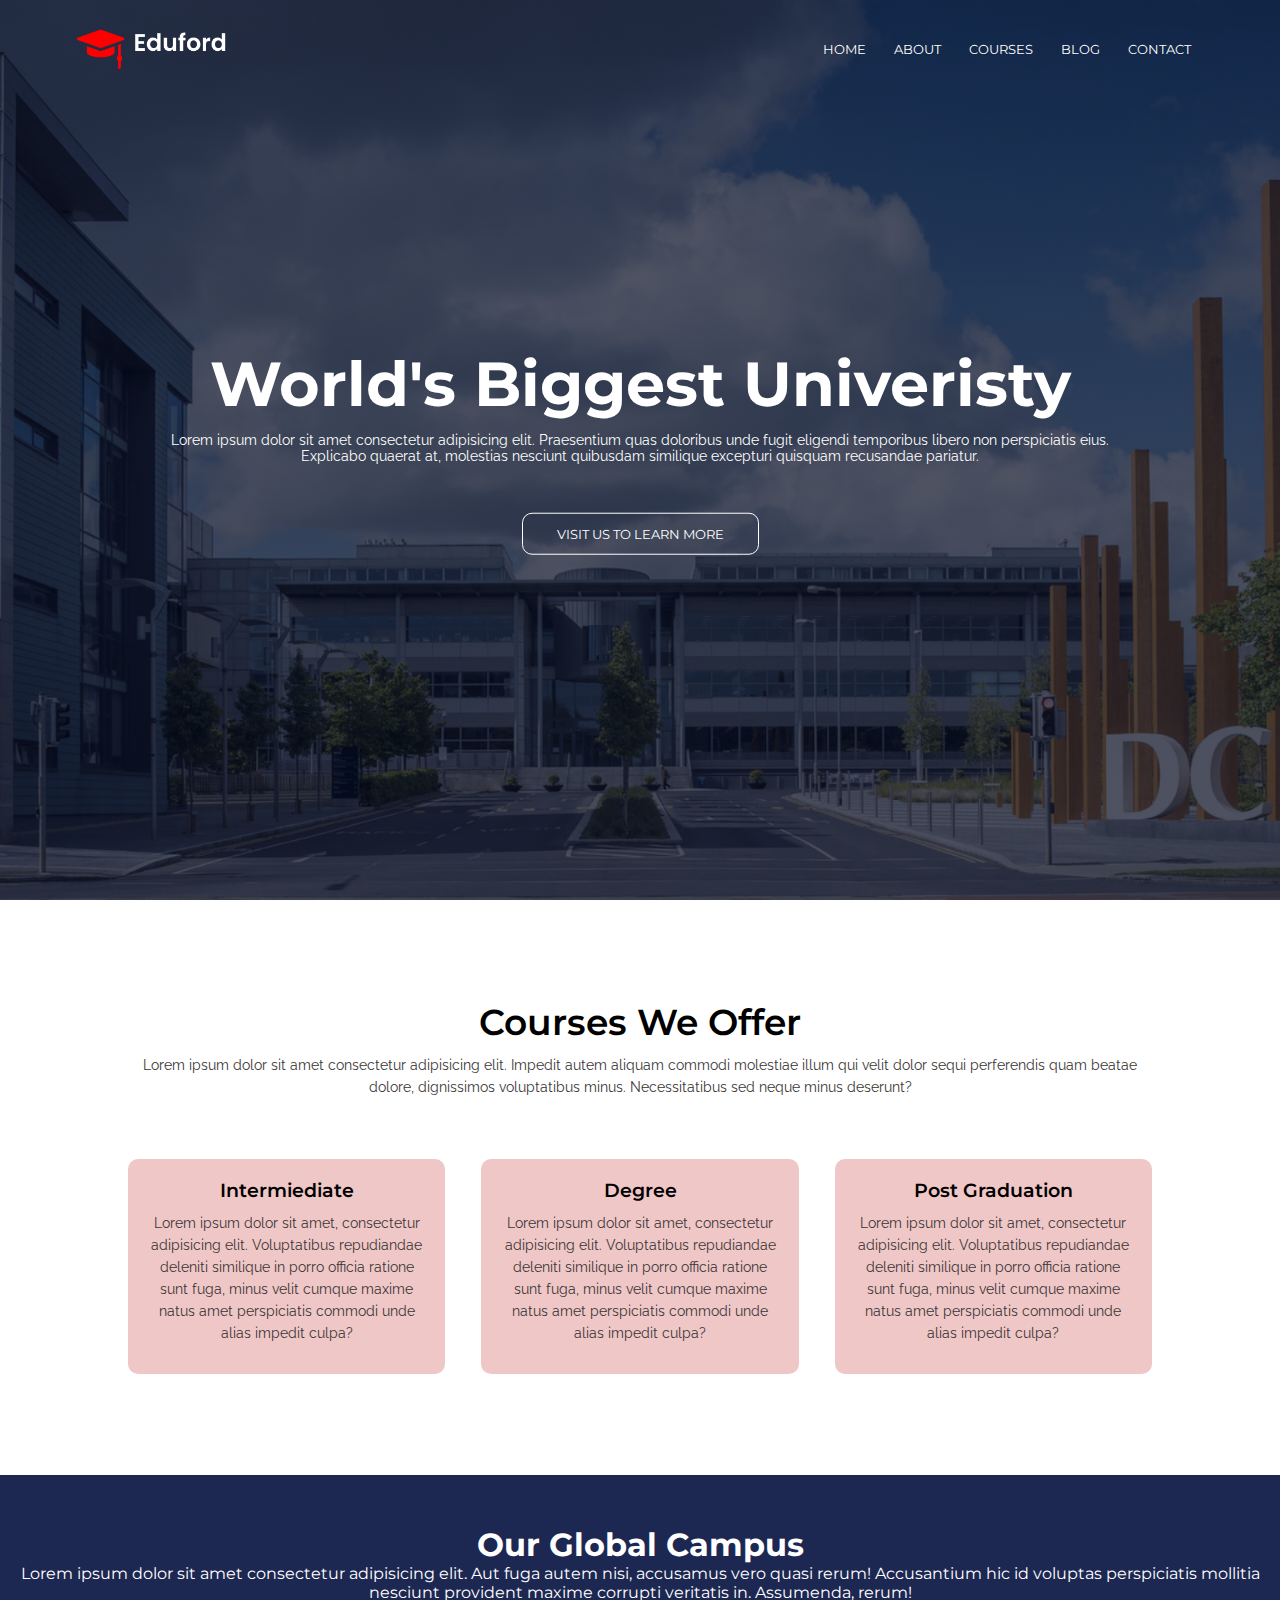
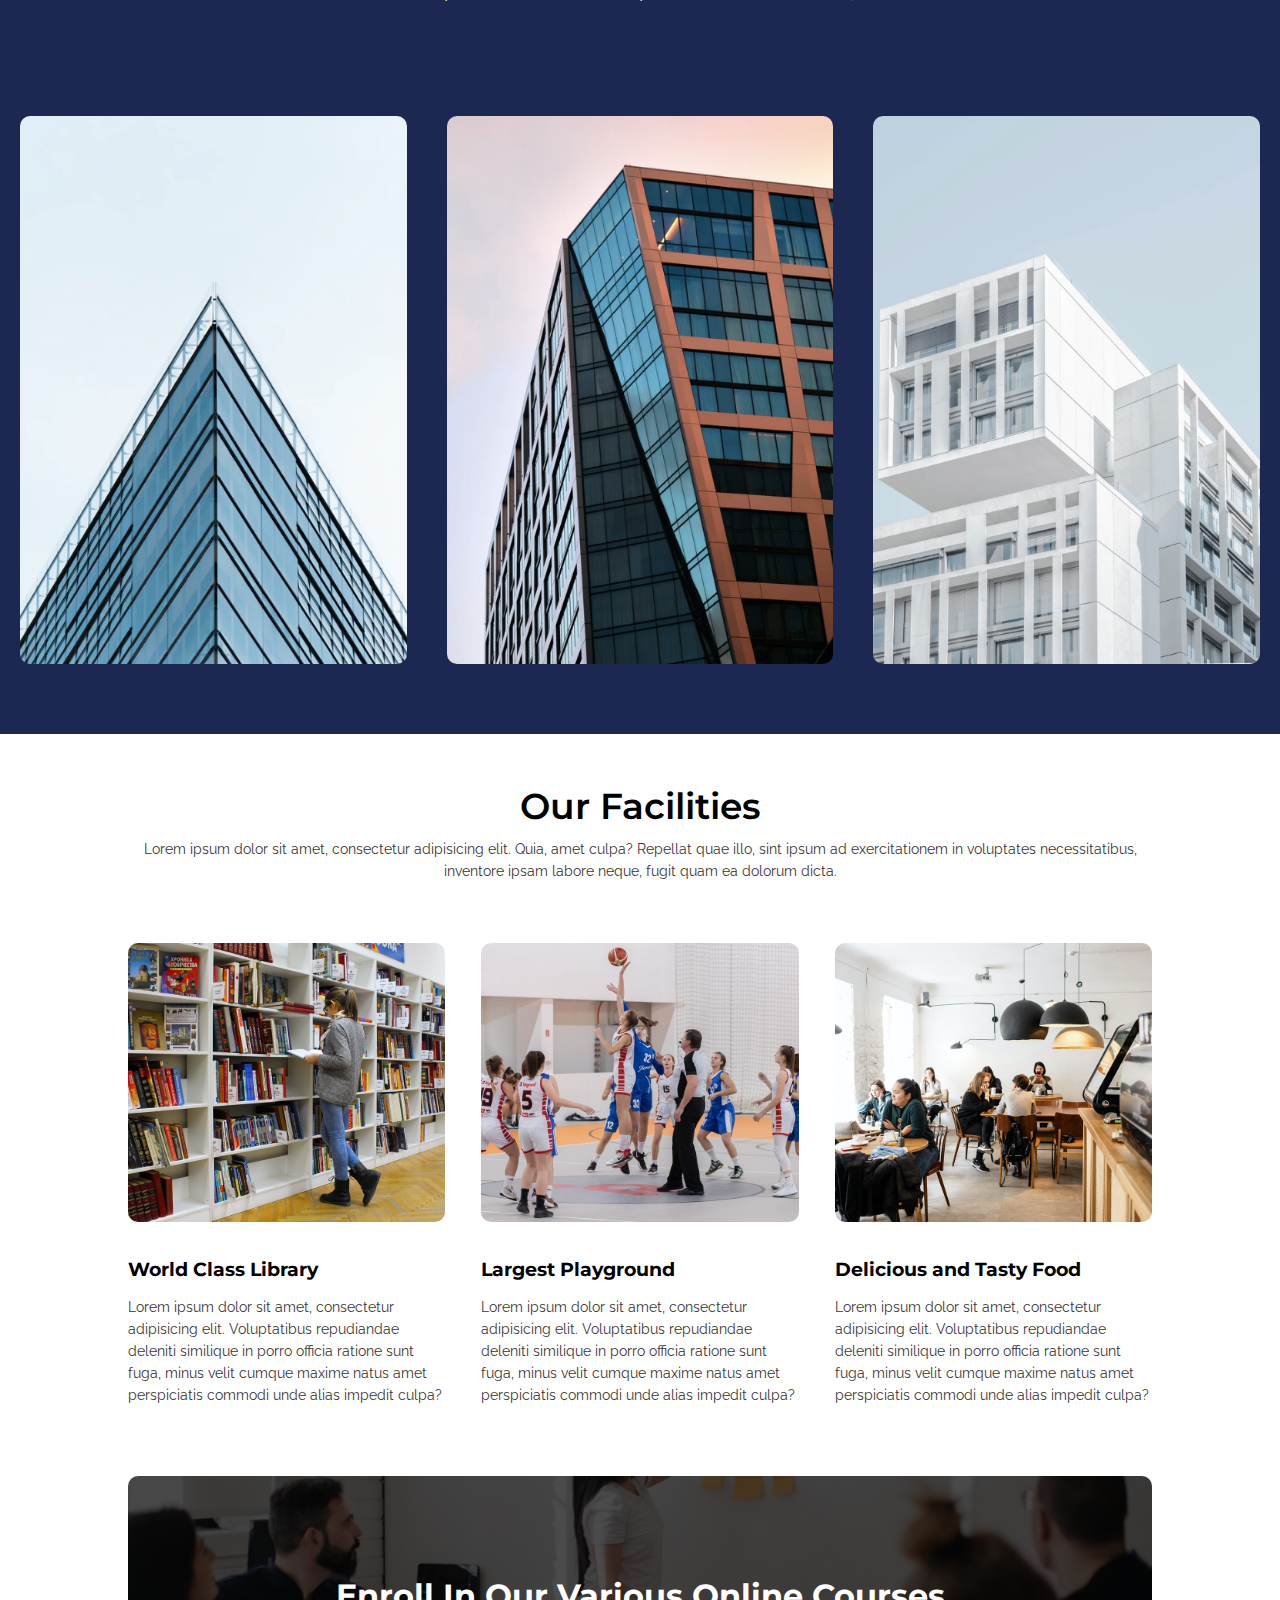
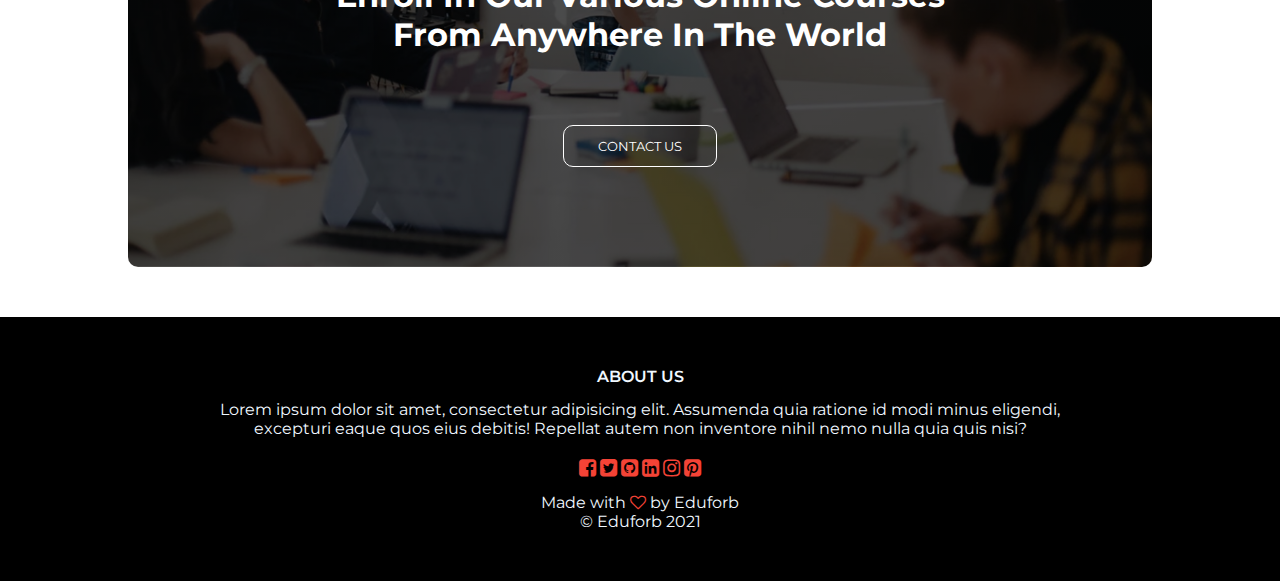
<file: index.html>
<!DOCTYPE html>
<html lang="en">

<head>
    <meta charset="UTF-8" />
    <meta http-equiv="X-UA-Compatible" content="IE=edge" />
    <meta name="viewport" content="width=device-width, initial-scale=1.0" />
    <link rel="stylesheet" href="styles.css" />
    <link rel="icon" href="images/icon.png" type="image/png" />
    <link rel="stylesheet" href="https://cdnjs.cloudflare.com/ajax/libs/font-awesome/4.7.0/css/font-awesome.min.css" integrity="sha256-eZrrJcwDc/3uDhsdt61sL2oOBY362qM3lon1gyExkL0=" crossorigin="anonymous" />

    <title>Eduforb | Online University Courses</title>
</head>

<body>
    <section class="header">
        <nav>
            <a href="index.html"><img src="images/logo.png" alt="logo" /></a>
            <div class="nav-links" id="nav-links">
                <i class="fa fa-times-circle" onclick="hideMenu()"></i>

                <ul>
                    <li><a href="index.html">HOME</a></li>
                    <li><a href="about.html">ABOUT</a></li>
                    <li><a href="courses.html">COURSES</a></li>
                    <li><a href="blog.html">BLOG</a></li>
                    <li><a href="contact.html">CONTACT</a></li>
                </ul>
            </div>
            <i class="fa fa-bars" onclick="showMenu()"></i>
        </nav>

        <div class="text-box">
            <h1>World's Biggest Univeristy</h1>
            <p>
                Lorem ipsum dolor sit amet consectetur adipisicing elit. Praesentium
                quas doloribus unde fugit eligendi temporibus libero non perspiciatis
                eius. <br />
                Explicabo quaerat at, molestias nesciunt quibusdam similique excepturi
                quisquam recusandae pariatur.
            </p>
            <input type="button" class="hero-btn" onclick="location.href='courses.html';" value="VISIT US TO LEARN MORE" />
        </div>
    </section>

    <!--COURSE-->
    <section class="course">
        <h1>Courses We Offer</h1>
        <p>
            Lorem ipsum dolor sit amet consectetur adipisicing elit. Impedit autem
            aliquam commodi molestiae illum qui velit dolor sequi perferendis quam
            beatae dolore, dignissimos voluptatibus minus. Necessitatibus sed neque
            minus deserunt?
        </p>
        <div class="row">
            <div class="course-col">
                <h3>Intermiediate</h3>
                <p>
                    Lorem ipsum dolor sit amet, consectetur adipisicing elit.
                    Voluptatibus repudiandae deleniti similique in porro officia ratione
                    sunt fuga, minus velit cumque maxime natus amet perspiciatis commodi
                    unde alias impedit culpa?
                </p>
            </div>

            <div class="course-col">
                <h3>Degree</h3>
                <p>
                    Lorem ipsum dolor sit amet, consectetur adipisicing elit.
                    Voluptatibus repudiandae deleniti similique in porro officia ratione
                    sunt fuga, minus velit cumque maxime natus amet perspiciatis commodi
                    unde alias impedit culpa?
                </p>
            </div>

            <div class="course-col">
                <h3>Post Graduation</h3>
                <p>
                    Lorem ipsum dolor sit amet, consectetur adipisicing elit.
                    Voluptatibus repudiandae deleniti similique in porro officia ratione
                    sunt fuga, minus velit cumque maxime natus amet perspiciatis commodi
                    unde alias impedit culpa?
                </p>
            </div>
        </div>
    </section>

    <!--CAMPUS-->

    <section class="campus">
        <div class="text">
            <h1>Our Global Campus</h1>
            <p>
                Lorem ipsum dolor sit amet consectetur adipisicing elit. Aut fuga
                autem nisi, accusamus vero quasi rerum! Accusantium hic id voluptas
                perspiciatis mollitia nesciunt provident maxime corrupti veritatis in.
                Assumenda, rerum!
            </p>
        </div>
        <div class="row">
            <div class="campus-col">
                <div class="layer">
                    <h3>LONDON</h3>
                </div>
                <img src="images/london.png" alt="london-campus" />
            </div>

            <div class="campus-col">
                <div class="layer">
                    <h3>NEW YORK</h3>
                </div>
                <img src="images/newyork.png" alt="london-campus" />
            </div>

            <div class="campus-col">
                <div class="layer">
                    <h3>WASHINGTON</h3>
                </div>
                <img src="images/washington.png" alt="london-campus" />
            </div>
        </div>
    </section>

    <!--FACILITIES-->
    <section class="facilities">
        <h1>Our Facilities</h1>
        <p>
            Lorem ipsum dolor sit amet, consectetur adipisicing elit. Quia, amet
            culpa? Repellat quae illo, sint ipsum ad exercitationem in voluptates
            necessitatibus, inventore ipsam labore neque, fugit quam ea dolorum
            dicta.
        </p>

        <div class="row">
            <div class="facilities-col">
                <img src="images/library.png" alt="lib">
                <h3>World Class Library</h3>
                <p>
                    Lorem ipsum dolor sit amet, consectetur adipisicing elit.
                    Voluptatibus repudiandae deleniti similique in porro officia ratione
                    sunt fuga, minus velit cumque maxime natus amet perspiciatis commodi
                    unde alias impedit culpa?
                </p>
            </div>

            <div class="facilities-col">
                <img src="images/basketball.png" alt="basketball">
                <h3>Largest Playground</h3>
                <p>
                    Lorem ipsum dolor sit amet, consectetur adipisicing elit.
                    Voluptatibus repudiandae deleniti similique in porro officia ratione
                    sunt fuga, minus velit cumque maxime natus amet perspiciatis commodi
                    unde alias impedit culpa?
                </p>
            </div>

            <div class="facilities-col">
                <img src="images/cafeteria.png" alt="cafe">
                <h3>Delicious and Tasty Food</h3>
                <p>
                    Lorem ipsum dolor sit amet, consectetur adipisicing elit.
                    Voluptatibus repudiandae deleniti similique in porro officia ratione
                    sunt fuga, minus velit cumque maxime natus amet perspiciatis commodi
                    unde alias impedit culpa?
                </p>
    </section>

    <!--CALL TO ACTION-->

    <section class="cta">
        <h1>Enroll In Our Various Online Courses <br> From Anywhere In The World</h1>
        <input type="button" class="hero-btn" onclick="location.href='index.html';" value="CONTACT US" />

    </section>


    <section class="footer">
        <h4>ABOUT US</h4>
        <p>Lorem ipsum dolor sit amet, consectetur adipisicing elit. Assumenda quia ratione id modi minus eligendi, <br> excepturi eaque quos eius debitis! Repellat autem non inventore nihil nemo nulla quia quis nisi?</p>
        <div class="icons">
            <i class="fa fa-facebook-square"></i>
            <i class="fa fa-twitter-square"></i>
            <i class="fa fa-github-square"></i>
            <i class="fa fa-linkedin-square"></i>
            <i class="fa fa-instagram"></i>
            <i class="fa fa-pinterest-square"></i>
        </div>

        <p> Made with <i class="fa fa-heart-o"></i> by Eduforb <br> &copy Eduforb 2021</p>




    </section>



    <script>
        //toggle hamburger in JS

        var navLinks = document.getElementById("nav-links")

        function hideMenu() {
            navLinks.style.right = "-200px"
        }

        function showMenu() {
            navLinks.style.right = "0px"
        }
    </script>
</body>

</html>
</file>
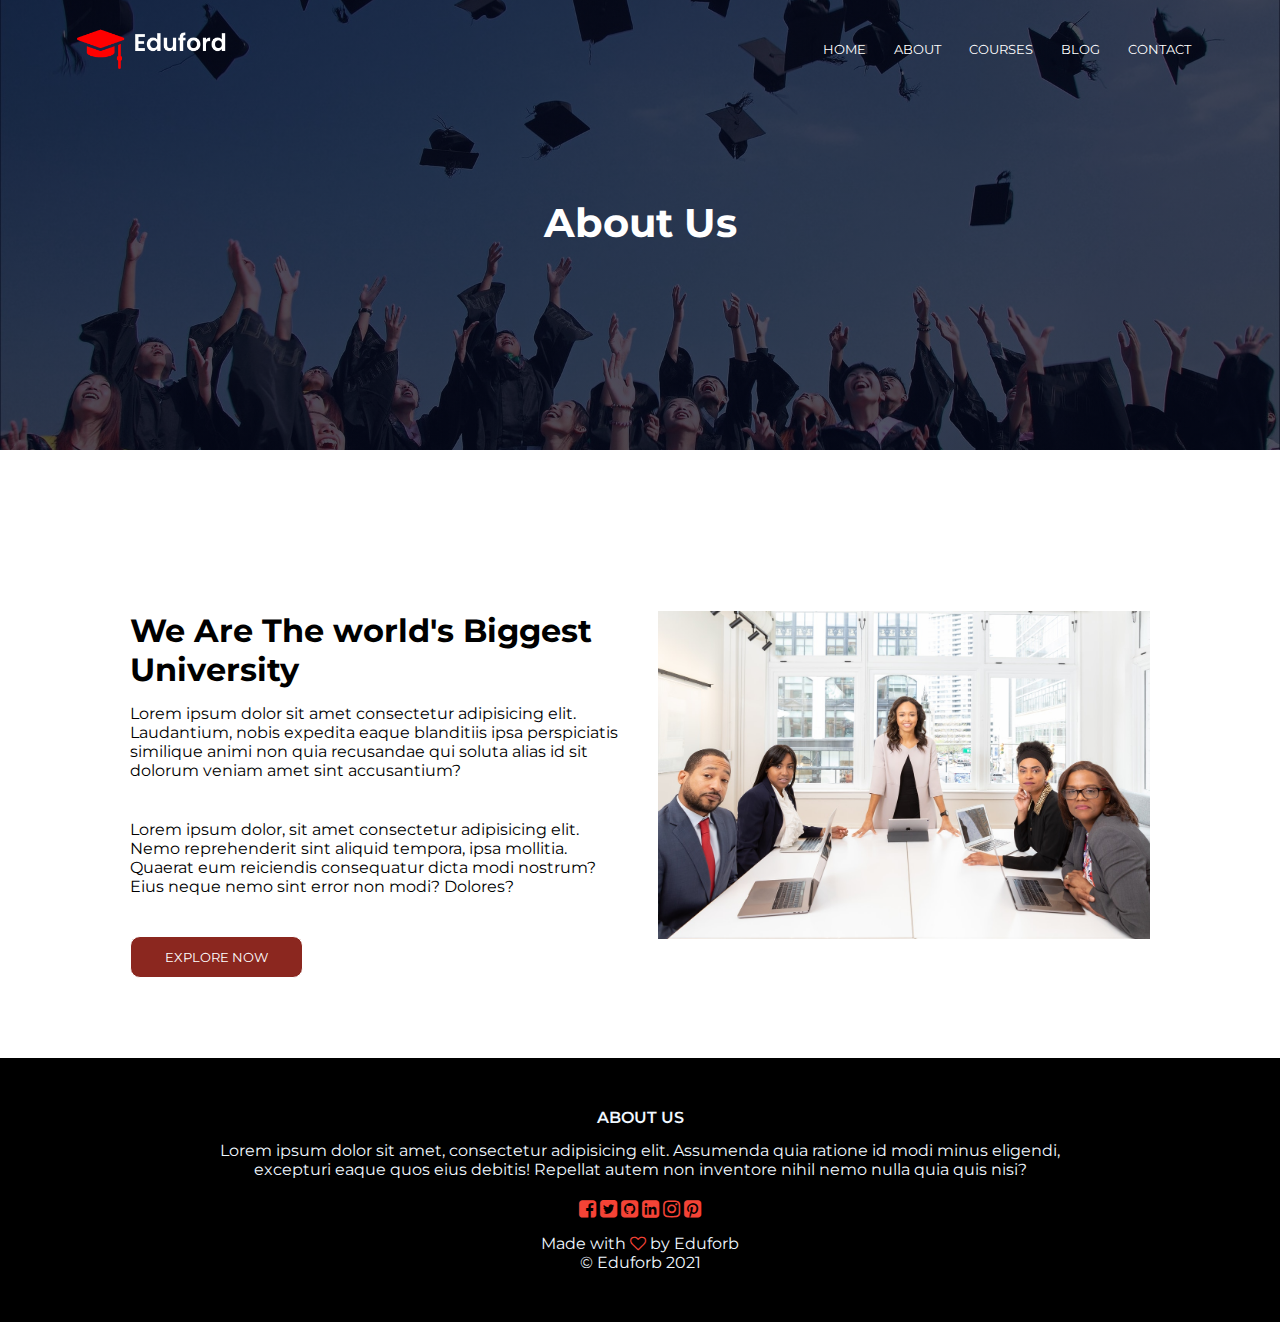
<file: about.html>
<!DOCTYPE html>
<html lang="en">

<head>
    <meta charset="UTF-8" />
    <meta http-equiv="X-UA-Compatible" content="IE=edge" />
    <meta name="viewport" content="width=device-width, initial-scale=1.0" />
    <link rel="stylesheet" href="styles.css" />
    <link rel="icon" href="images/icon.png" type="image/png" />
    <link rel="stylesheet" href="https://cdnjs.cloudflare.com/ajax/libs/font-awesome/4.7.0/css/font-awesome.min.css" integrity="sha256-eZrrJcwDc/3uDhsdt61sL2oOBY362qM3lon1gyExkL0=" crossorigin="anonymous" />

    <title>About | Eduforb</title>
</head>

<body>
    <section class="sub-header">
        <nav>
            <a href="index.html"><img src="images/logo.png" alt="logo" /></a>
            <div class="nav-links" id="nav-links">
                <i class="fa fa-times-circle" onclick="hideMenu()"></i>

                <ul>
                    <li><a href="index.html">HOME</a></li>
                    <li><a href="about.html">ABOUT</a></li>
                    <li><a href="courses.html">COURSES</a></li>
                    <li><a href="blog.html">BLOG</a></li>
                    <li><a href="contact.html">CONTACT</a></li>
                </ul>
            </div>
            <i class="fa fa-bars" onclick="showMenu()"></i>
        </nav>
        <h1>About Us</h1>

    </section>


    <section class="about-us">
        <div class="row">
            <div class="about-col">
                <h1>We Are The world's Biggest University</h1>
                <p>Lorem ipsum dolor sit amet consectetur adipisicing elit. Laudantium, nobis expedita eaque blanditiis ipsa perspiciatis similique animi non quia recusandae qui soluta alias id sit dolorum veniam amet sint accusantium?</p>
                <p>Lorem ipsum dolor, sit amet consectetur adipisicing elit. Nemo reprehenderit sint aliquid tempora, ipsa mollitia. Quaerat eum reiciendis consequatur dicta modi nostrum? Eius neque nemo sint error non modi? Dolores?</p>

                <input type="button" class="hero-btn-dark" onclick="location.href='index.html';" value="EXPLORE NOW" />


            </div>

            <div class="about-col">
                <img src="images/about.jpg" alt="about">

            </div>
        </div>
    </section>



    <section class="footer">
        <h4>ABOUT US</h4>
        <p>Lorem ipsum dolor sit amet, consectetur adipisicing elit. Assumenda quia ratione id modi minus eligendi, <br> excepturi eaque quos eius debitis! Repellat autem non inventore nihil nemo nulla quia quis nisi?</p>
        <div class="icons">
            <i class="fa fa-facebook-square"></i>
            <i class="fa fa-twitter-square"></i>
            <i class="fa fa-github-square"></i>
            <i class="fa fa-linkedin-square"></i>
            <i class="fa fa-instagram"></i>
            <i class="fa fa-pinterest-square"></i>
        </div>

        <p> Made with <i class="fa fa-heart-o"></i> by Eduforb <br> &copy Eduforb 2021</p>




    </section>



    <script>
        //toggle hamburger in JS

        var navLinks = document.getElementById("nav-links")

        function hideMenu() {
            navLinks.style.right = "-200px"
        }

        function showMenu() {
            navLinks.style.right = "0px"
        }
    </script>
</body>

</html>
</file>
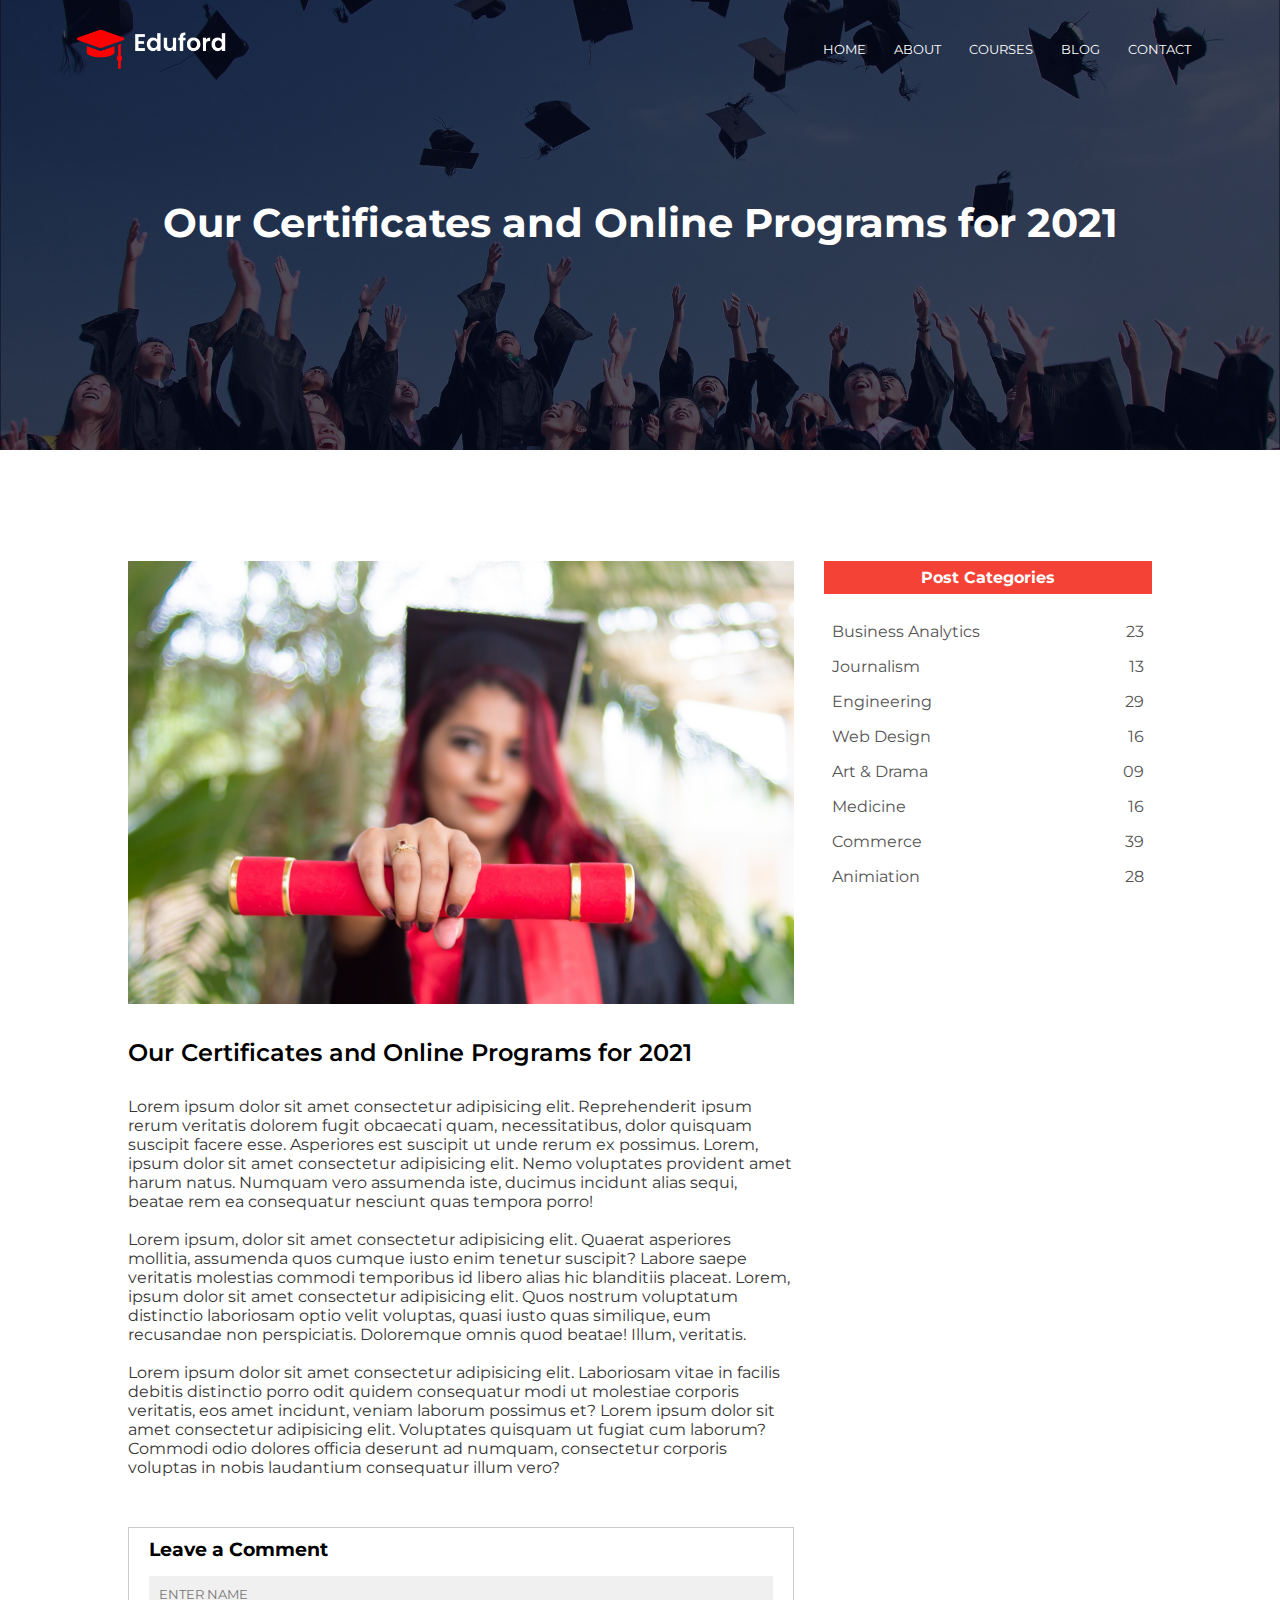
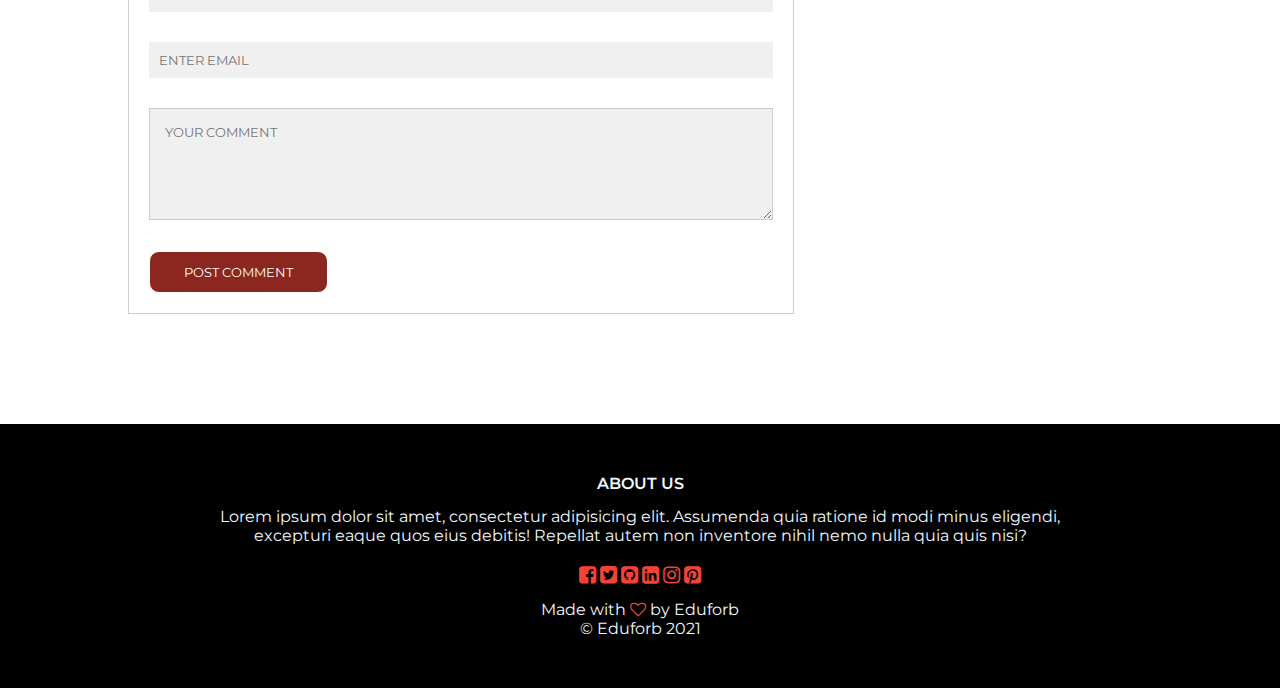
<file: blog.html>
<!DOCTYPE html>
<html lang="en">

<head>
    <meta charset="UTF-8" />
    <meta http-equiv="X-UA-Compatible" content="IE=edge" />
    <meta name="viewport" content="width=device-width, initial-scale=1.0" />
    <link rel="stylesheet" href="styles.css" />
    <link rel="icon" href="images/icon.png" type="image/png" />
    <link rel="stylesheet" href="https://cdnjs.cloudflare.com/ajax/libs/font-awesome/4.7.0/css/font-awesome.min.css" integrity="sha256-eZrrJcwDc/3uDhsdt61sL2oOBY362qM3lon1gyExkL0=" crossorigin="anonymous" />

    <title>Blog | Eduforb</title>
</head>

<body>
    <section class="sub-header">
        <nav>
            <a href="index.html"><img src="images/logo.png" alt="logo" /></a>
            <div class="nav-links" id="nav-links">
                <i class="fa fa-times-circle" onclick="hideMenu()"></i>

                <ul>
                    <li><a href="index.html">HOME</a></li>
                    <li><a href="about.html">ABOUT</a></li>
                    <li><a href="courses.html">COURSES</a></li>
                    <li><a href="blog.html">BLOG</a></li>
                    <li><a href="contact.html">CONTACT</a></li>
                </ul>
            </div>
            <i class="fa fa-bars" onclick="showMenu()"></i>
        </nav>
        <h1>Our Certificates and Online Programs for 2021</h1>

    </section>

    <!--BLOG PAGE CONTENT-->
    <section class="blog-content">
        <div class="row">
            <div class="blog-left">
                <img src="images/certificate.jpg" alt="certificate">
                <h2>Our Certificates and Online Programs for 2021</h2>
                <p>Lorem ipsum dolor sit amet consectetur adipisicing elit. Reprehenderit ipsum rerum veritatis dolorem fugit obcaecati quam, necessitatibus, dolor quisquam suscipit facere esse. Asperiores est suscipit ut unde rerum ex possimus. Lorem, ipsum dolor sit amet consectetur adipisicing elit. Nemo voluptates provident amet harum natus. Numquam vero assumenda iste, ducimus incidunt alias sequi, beatae rem ea consequatur nesciunt quas tempora porro!</p>
                <br>
                <p>Lorem ipsum, dolor sit amet consectetur adipisicing elit. Quaerat asperiores mollitia, assumenda quos cumque iusto enim tenetur suscipit? Labore saepe veritatis molestias commodi temporibus id libero alias hic blanditiis placeat. Lorem, ipsum dolor sit amet consectetur adipisicing elit. Quos nostrum voluptatum distinctio laboriosam optio velit voluptas, quasi iusto quas similique, eum recusandae non perspiciatis. Doloremque omnis quod beatae! Illum, veritatis.</p>
                <br>
                <p>Lorem ipsum dolor sit amet consectetur adipisicing elit. Laboriosam vitae in facilis debitis distinctio porro odit quidem consequatur modi ut molestiae corporis veritatis, eos amet incidunt, veniam laborum possimus et? Lorem ipsum dolor sit amet consectetur adipisicing elit. Voluptates quisquam ut fugiat cum laborum? Commodi odio dolores officia deserunt ad numquam, consectetur corporis voluptas in nobis laudantium consequatur illum vero?</p>

                <div class="comment-blog">
                    <h3>Leave a Comment</h3>
                    <form class="comment-form">
                        <input type="text" placeholder="ENTER NAME">
                        <input type="email" placeholder="ENTER EMAIL">
                        <textarea rows="5" placeholder="YOUR COMMENT"></textarea>
                        <button type="submit" class="hero-btn hero-btn-dark">POST COMMENT</button>
                    </form>
                </div>
            </div>


            <div class="blog-right">
                <h3>Post Categories</h3>
                <div class="cate">
                    <span>Business Analytics</span>
                    <span>23</span>
                </div>
                <div class="cate">
                    <span>Journalism</span>
                    <span>13</span>
                </div>
                <div class="cate">
                    <span>Engineering</span>
                    <span>29</span>
                </div>
                <div class="cate">
                    <span>Web Design</span>
                    <span>16</span>
                </div>
                <div class="cate">
                    <span>Art & Drama</span>
                    <span>09</span>
                </div>

                <div class="cate">
                    <span>Medicine</span>
                    <span>16</span>
                </div>
                <div class="cate">
                    <span>Commerce</span>
                    <span>39</span>
                </div>
                <div class="cate">
                    <span>Animiation</span>
                    <span>28</span>
                </div>


            </div>
        </div>
    </section>



    <section class="footer">
        <h4>ABOUT US</h4>
        <p>Lorem ipsum dolor sit amet, consectetur adipisicing elit. Assumenda quia ratione id modi minus eligendi, <br> excepturi eaque quos eius debitis! Repellat autem non inventore nihil nemo nulla quia quis nisi?</p>
        <div class="icons">
            <i class="fa fa-facebook-square"></i>
            <i class="fa fa-twitter-square"></i>
            <i class="fa fa-github-square"></i>
            <i class="fa fa-linkedin-square"></i>
            <i class="fa fa-instagram"></i>
            <i class="fa fa-pinterest-square"></i>
        </div>

        <p> Made with <i class="fa fa-heart-o"></i> by Eduforb <br> &copy Eduforb 2021</p>




    </section>



    <script>
        //toggle hamburger in JS

        var navLinks = document.getElementById("nav-links")

        function hideMenu() {
            navLinks.style.right = "-200px"
        }

        function showMenu() {
            navLinks.style.right = "0px"
        }
    </script>
</body>

</html>
</file>
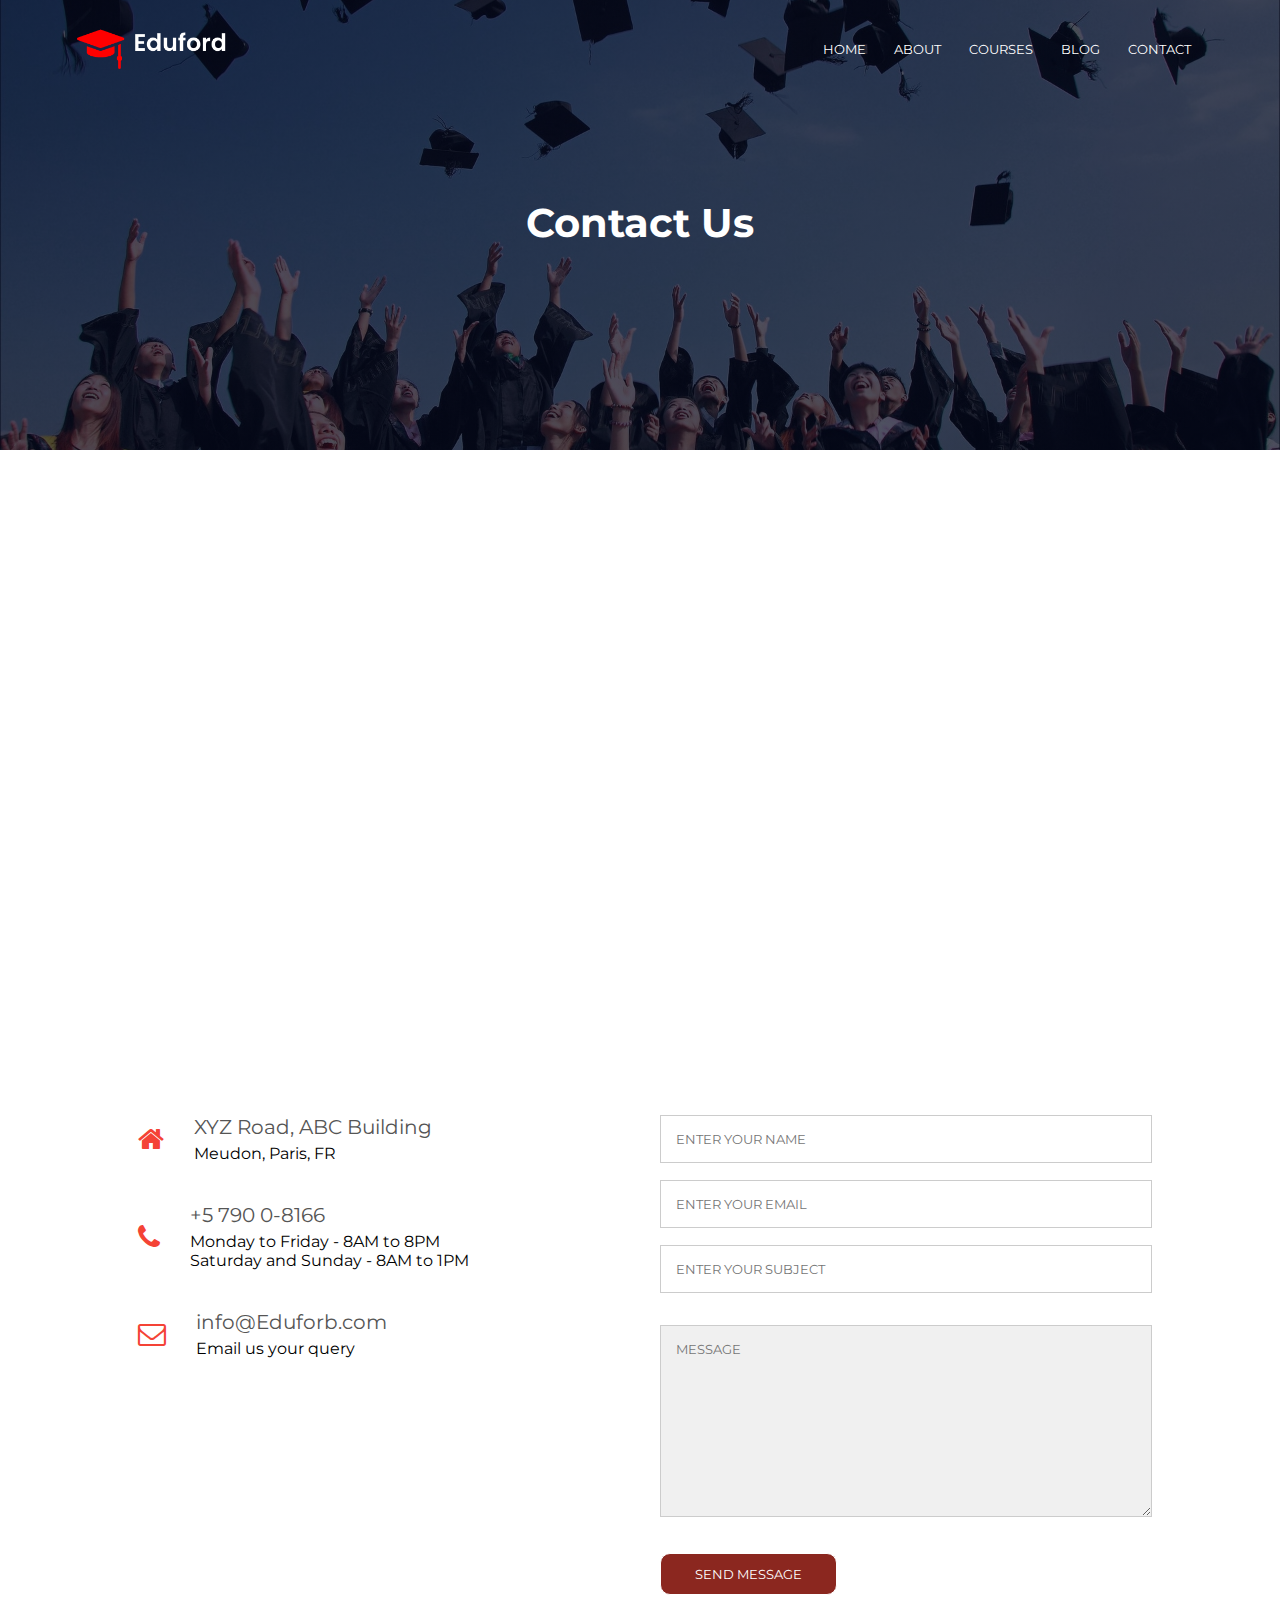
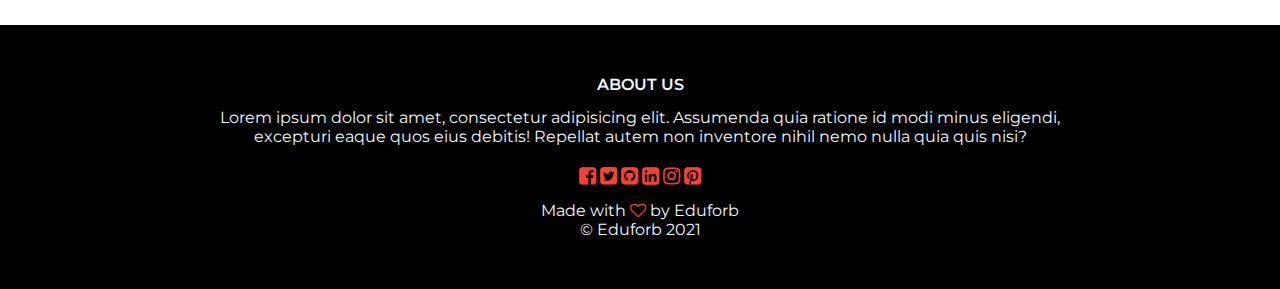
<file: contact.html>
<!DOCTYPE html>
<html lang="en">

<head>
    <meta charset="UTF-8" />
    <meta http-equiv="X-UA-Compatible" content="IE=edge" />
    <meta name="viewport" content="width=device-width, initial-scale=1.0" />
    <link rel="stylesheet" href="styles.css" />
    <link rel="icon" href="images/icon.png" type="image/png" />
    <link rel="stylesheet" href="https://cdnjs.cloudflare.com/ajax/libs/font-awesome/4.7.0/css/font-awesome.min.css" integrity="sha256-eZrrJcwDc/3uDhsdt61sL2oOBY362qM3lon1gyExkL0=" crossorigin="anonymous" />

    <title>Contact | Eduforb</title>
</head>

<body>
    <section class="sub-header">
        <nav>
            <a href="index.html"><img src="images/logo.png" alt="logo" /></a>
            <div class="nav-links" id="nav-links">
                <i class="fa fa-times-circle" onclick="hideMenu()"></i>

                <ul>
                    <li><a href="index.html">HOME</a></li>
                    <li><a href="about.html">ABOUT</a></li>
                    <li><a href="courses.html">COURSES</a></li>
                    <li><a href="blog.html">BLOG</a></li>
                    <li><a href="contact.html">CONTACT</a></li>
                </ul>
            </div>
            <i class="fa fa-bars" onclick="showMenu()"></i>
        </nav>
        <h1>Contact Us</h1>

    </section>

    <!--CONTACT US-->

    <section class="location">
        <iframe src="https://www.google.com/maps/embed?pb=!1m18!1m12!1m3!1d83998.94722624631!2d2.2770204614011353!3d48.85883773949875!2m3!1f0!2f0!3f0!3m2!1i1024!2i768!4f13.1!3m3!1m2!1s0x47e66e1f06e2b70f%3A0x40b82c3688c9460!2sParis%2C%20France!5e0!3m2!1sen!2sza!4v1626946183313!5m2!1sen!2sza" width="600" height="450" style="border:0;" allowfullscreen="" loading="lazy"></iframe>
    </section>


    <section class="contact-us">
        <div class="row">
            <div class="contact-col">
                <div>
                    <i class="fa fa-home"></i>
                    <span>
                        <h5>XYZ Road, ABC Building</h5>
                        <p>Meudon, Paris, FR</p>
                    </span>

                </div>
                <div>
                    <i class="fa fa-phone"></i>
                    <span>
                        <h5>+5 790 0-8166</h5>
                        <p>Monday to Friday - 8AM to 8PM</p>
                        <p>Saturday and Sunday - 8AM to 1PM </p>
                    </span>
                </div>

                <div>
                    <i class="fa fa-envelope-o"></i>

                    <span>
                        <h5>info@Eduforb.com</h5>
                        <p>Email us your query</p>
                    </span>
                </div>

            </div>

            <div class="contact-col">
                <form action="https://formspree.io/f/xzbyawvy" method="post">
                    <input name="name" type="text" placeholder="ENTER YOUR NAME" required>
                    <input name="email" type="email" placeholder="ENTER YOUR EMAIL" required>
                    <input name="subject" type="text" placeholder="ENTER YOUR SUBJECT" required>
                    <textarea name="message" rows="10" placeholder="MESSAGE" required></textarea>
                    <button type="submit" class="hero-btn hero-btn-dark">SEND MESSAGE</button>

                </form>

            </div>
        </div>

    </section>


    <section class="footer">
        <h4>ABOUT US</h4>
        <p>Lorem ipsum dolor sit amet, consectetur adipisicing elit. Assumenda quia ratione id modi minus eligendi, <br> excepturi eaque quos eius debitis! Repellat autem non inventore nihil nemo nulla quia quis nisi?</p>
        <div class="icons">
            <i class="fa fa-facebook-square"></i>
            <i class="fa fa-twitter-square"></i>
            <i class="fa fa-github-square"></i>
            <i class="fa fa-linkedin-square"></i>
            <i class="fa fa-instagram"></i>
            <i class="fa fa-pinterest-square"></i>
        </div>

        <p> Made with <i class="fa fa-heart-o"></i> by Eduforb <br> &copy Eduforb 2021</p>




    </section>



    <script>
        //toggle hamburger in JS

        var navLinks = document.getElementById("nav-links")

        function hideMenu() {
            navLinks.style.right = "-200px"
        }

        function showMenu() {
            navLinks.style.right = "0px"
        }
    </script>
</body>

</html>
</file>
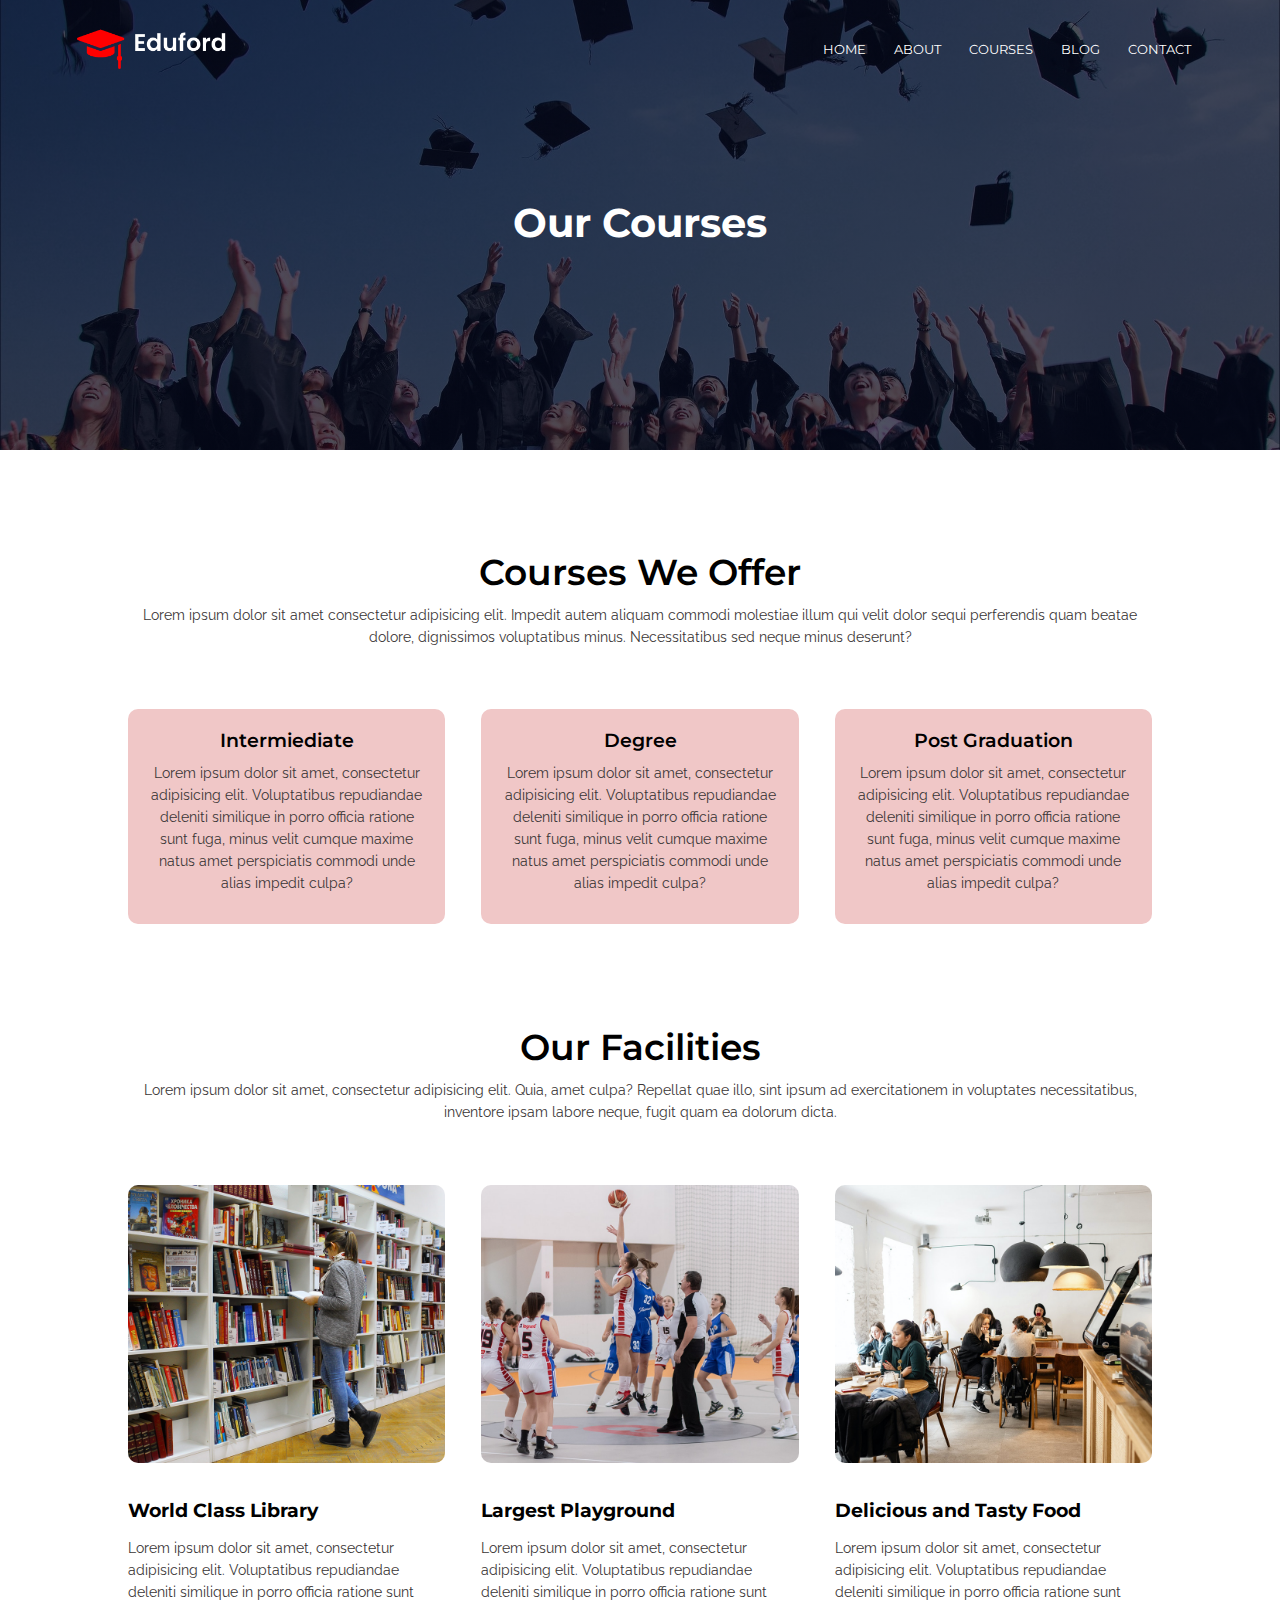
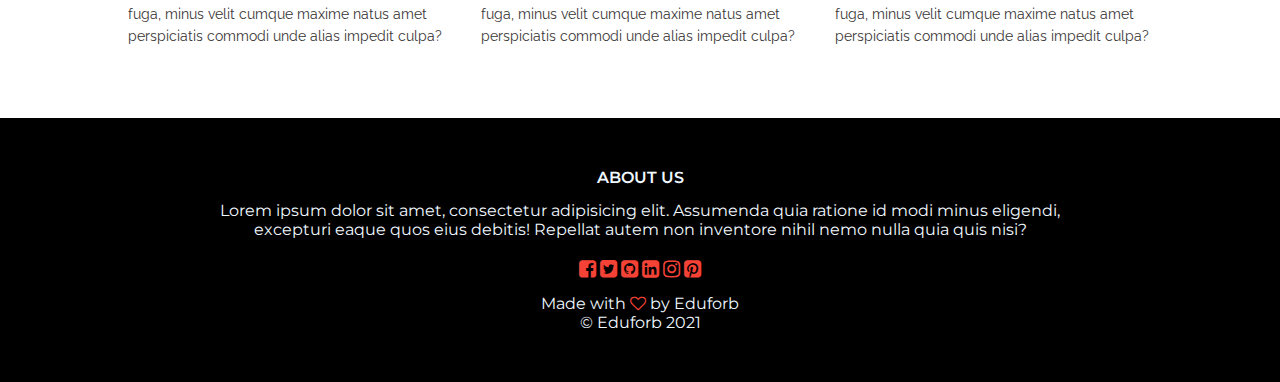
<file: courses.html>
<!DOCTYPE html>
<html lang="en">

<head>
    <meta charset="UTF-8" />
    <meta http-equiv="X-UA-Compatible" content="IE=edge" />
    <meta name="viewport" content="width=device-width, initial-scale=1.0" />
    <link rel="stylesheet" href="styles.css" />
    <link rel="icon" href="images/icon.png" type="image/png" />
    <link rel="stylesheet" href="https://cdnjs.cloudflare.com/ajax/libs/font-awesome/4.7.0/css/font-awesome.min.css" integrity="sha256-eZrrJcwDc/3uDhsdt61sL2oOBY362qM3lon1gyExkL0=" crossorigin="anonymous" />

    <title>Courses | Eduforb</title>
</head>

<body>
    <section class="sub-header">
        <nav>
            <a href="index.html"><img src="images/logo.png" alt="logo" /></a>
            <div class="nav-links" id="nav-links">
                <i class="fa fa-times-circle" onclick="hideMenu()"></i>

                <ul>
                    <li><a href="index.html">HOME</a></li>
                    <li><a href="about.html">ABOUT</a></li>
                    <li><a href="courses.html">COURSES</a></li>
                    <li><a href="blog.html">BLOG</a></li>
                    <li><a href="contact.html">CONTACT</a></li>
                </ul>
            </div>
            <i class="fa fa-bars" onclick="showMenu()"></i>
        </nav>
        <h1>Our Courses</h1>

    </section>


    <!--COURSE-->
    <section class="course">
        <h1>Courses We Offer</h1>
        <p>
            Lorem ipsum dolor sit amet consectetur adipisicing elit. Impedit autem
            aliquam commodi molestiae illum qui velit dolor sequi perferendis quam
            beatae dolore, dignissimos voluptatibus minus. Necessitatibus sed neque
            minus deserunt?
        </p>
        <div class="row">
            <div class="course-col">
                <h3>Intermiediate</h3>
                <p>
                    Lorem ipsum dolor sit amet, consectetur adipisicing elit.
                    Voluptatibus repudiandae deleniti similique in porro officia ratione
                    sunt fuga, minus velit cumque maxime natus amet perspiciatis commodi
                    unde alias impedit culpa?
                </p>
            </div>

            <div class="course-col">
                <h3>Degree</h3>
                <p>
                    Lorem ipsum dolor sit amet, consectetur adipisicing elit.
                    Voluptatibus repudiandae deleniti similique in porro officia ratione
                    sunt fuga, minus velit cumque maxime natus amet perspiciatis commodi
                    unde alias impedit culpa?
                </p>
            </div>

            <div class="course-col">
                <h3>Post Graduation</h3>
                <p>
                    Lorem ipsum dolor sit amet, consectetur adipisicing elit.
                    Voluptatibus repudiandae deleniti similique in porro officia ratione
                    sunt fuga, minus velit cumque maxime natus amet perspiciatis commodi
                    unde alias impedit culpa?
                </p>
            </div>
        </div>
    </section>

    <!--FACILITIES-->
    <section class="facilities">
        <h1>Our Facilities</h1>
        <p>
            Lorem ipsum dolor sit amet, consectetur adipisicing elit. Quia, amet
            culpa? Repellat quae illo, sint ipsum ad exercitationem in voluptates
            necessitatibus, inventore ipsam labore neque, fugit quam ea dolorum
            dicta.
        </p>

        <div class="row">
            <div class="facilities-col">
                <img src="images/library.png" alt="lib">
                <h3>World Class Library</h3>
                <p>
                    Lorem ipsum dolor sit amet, consectetur adipisicing elit.
                    Voluptatibus repudiandae deleniti similique in porro officia ratione
                    sunt fuga, minus velit cumque maxime natus amet perspiciatis commodi
                    unde alias impedit culpa?
                </p>
            </div>

            <div class="facilities-col">
                <img src="images/basketball.png" alt="basketball">
                <h3>Largest Playground</h3>
                <p>
                    Lorem ipsum dolor sit amet, consectetur adipisicing elit.
                    Voluptatibus repudiandae deleniti similique in porro officia ratione
                    sunt fuga, minus velit cumque maxime natus amet perspiciatis commodi
                    unde alias impedit culpa?
                </p>
            </div>

            <div class="facilities-col">
                <img src="images/cafeteria.png" alt="cafe">
                <h3>Delicious and Tasty Food</h3>
                <p>
                    Lorem ipsum dolor sit amet, consectetur adipisicing elit.
                    Voluptatibus repudiandae deleniti similique in porro officia ratione
                    sunt fuga, minus velit cumque maxime natus amet perspiciatis commodi
                    unde alias impedit culpa?
                </p>
    </section>



    <section class="footer">
        <h4>ABOUT US</h4>
        <p>Lorem ipsum dolor sit amet, consectetur adipisicing elit. Assumenda quia ratione id modi minus eligendi, <br> excepturi eaque quos eius debitis! Repellat autem non inventore nihil nemo nulla quia quis nisi?</p>
        <div class="icons">
            <i class="fa fa-facebook-square"></i>
            <i class="fa fa-twitter-square"></i>
            <i class="fa fa-github-square"></i>
            <i class="fa fa-linkedin-square"></i>
            <i class="fa fa-instagram"></i>
            <i class="fa fa-pinterest-square"></i>
        </div>

        <p> Made with <i class="fa fa-heart-o"></i> by Eduforb <br> &copy Eduforb 2021</p>




    </section>



    <script>
        //toggle hamburger in JS

        var navLinks = document.getElementById("nav-links")

        function hideMenu() {
            navLinks.style.right = "-200px"
        }

        function showMenu() {
            navLinks.style.right = "0px"
        }
    </script>
</body>

</html>
</file>
<file: styles.css>
@import url("https://fonts.googleapis.com/css2?family=Montserrat:wght@300;400;600;700&display=swap");
@import url("https://fonts.googleapis.com/css2?family=Raleway:wght@300&display=swap");

* {
    margin: 0;
    padding: 0;
    font-family: "Montserrat", "sans-serif";
}

.header {
    min-height: 100vh;
    width: 100%;
    background-image: linear-gradient(rgba(4, 9, 30, 0.7), rgba(4, 9, 30, 0.7)),
        url(images/banner.png);
    background-position: center;
    background-size: cover;
    position: relative;

}

nav {
    display: flex;
    padding: 2% 6%;
    justify-content: space-between;
    align-items: center;
}

nav img {
    width: 150px;
}

.nav-links {
    flex: 1;
    text-align: right;
}

.nav-links ul li {
    text-decoration: none;
    display: inline-block;
    padding: 8px 12px;
    position: relative;
}

.nav-links ul li a {
    color: #ffffff;
    text-decoration: none;
    font-size: 13px;
}

.nav-links ul li::after {
    content: "";
    width: 0%;
    height: 2px;
    background: #f44336;
    display: block;
    margin: auto;
}

.nav-links ul li:hover::after {
    width: 100%;
    transition: 0.5s;
}

.text-box {
    width: 90%;
    color: #ffffff;
    position: absolute;
    top: 50%;
    left: 50%;

    transform: translate(-50%, -50%);
    text-align: center;
}

.text-box h1 {
    font-size: 62px;
}

.text-box p {
    margin: 10px 0 14px;
    font-size: 14px;
    font-family: "Raleway", "sans-serif";
    color: #ffffff;
}

.hero-btn {
    display: inline-block;
    text-decoration: none;
    background-color: transparent;
    color: #ffffff;
    border: 1px solid#ffffff;
    cursor: pointer;
    position: relative;
    font-size: 13px;
    padding: 12px 34px;
    margin-top: 3%;
    border-radius: 10px;
}

.hero-btn:hover {
    background-color: #8b271f;
    transition: 1s;
    border-radius: 0px;
    transform: scale(1.1);
}


.hero-btn-dark {
    display: inline-block;
    text-decoration: none;
    background-color: #8b271f;
    color: #ffffff;
    border: 1px solid#ffffff;
    cursor: pointer;
    position: relative;
    font-size: 13px;
    padding: 12px 34px;
    margin-top: 3%;
    border-radius: 10px;
}

.hero-btn-dark:hover {
    background-color: #b43327;
    transition: 1s;
    border-radius: 0px;
    transform: scale(1.1);
}

nav .fa {
    display: none;
}



/*course*/

.course {
    width: 80%;
    margin: auto;
    text-align: center;
    padding-top: 100px;
    padding-bottom: 50px;
}

.course h1 {
    font-size: 36px;
    font-weight: 600;
}

.course p {
    color: #3a3636;
    font-size: 14px;
    font-weight: 400;
    line-height: 22px;
    padding: 10px;
    font-family: "Raleway", "san-serif";
}

.row {
    margin-top: 5%;
    display: flex;
    justify-content: space-between;
}

.course-col {
    flex-basis: 31%;
    background: #f0c7c7;
    border-radius: 10px;
    margin-bottom: 5%;
    padding: 20px 12px;
    box-sizing: border-box;
    font-family: "Raleway", "san-serif";
}

.course-col h3 {
    text-align: center;
    font-weight: 600;
    margin-right: 10px 0px;
}

.course-col:hover {
    transform: scale(1.1);
    transition: 0.5s;
}

/*Campus*/

.text {
    padding-bottom: 30px;
}

.campus {
    width: 100%;
    margin-bottom: 50px;
    text-align: center;
    padding: 50px 0;
    background-color: #1d2852;
    color: #ffffff;
}

.campus-col {
    flex-basis: 32%;
    border-radius: 10px;
    margin: 20px;
    position: relative;
    overflow: hidden;
}

.campus-col img {
    width: 100%;
    display: block;
}

.layer {
    background: transparent;
    height: 100%;
    width: 100%;
    position: absolute;
    top: 0;
    left: 0;
}

.layer:hover {
    background: rgba(226, 0, 0, 0.7);
    height: 100%;
    width: 100%;
    position: absolute;
    top: 0;
    left: 0;
    transition: 1s;
}

.layer h3 {
    width: 100%;
    font-weight: 500;
    color: #ffffff;
    font-size: 26px;
    bottom: 0;
    left: 50%;
    transform: translateX(-50%);
    position: absolute;
    opacity: 0;
    transition: 0.5s;
}

.layer:hover h3 {
    bottom: 49%;
    opacity: 1;
}

/*FACILITIES*/

.facilities {
    width: 80%;
    margin: auto;
    text-align: center;
    padding-top: 0px;
    padding-bottom: 50px;
}

.facilities h1 {
    font-size: 36px;
    font-weight: 600;
}

.facilities p {
    color: #3a3636;
    font-size: 14px;
    font-weight: 400;
    line-height: 22px;
    padding: 10px;
    font-family: "Raleway", "san-serif";
}

.facilities-col {
    flex-basis: 31%;
    border-radius: 10px;
    margin-bottom: 2%;
    text-align: left;
}

.facilities-col img {
    width: 100%;
    border-radius: 10px;
    margin-bottom: 5%;
}

.facilities-col p {
    padding: 0;
}

.facilities-col h3 {
    margin-top: 16px;
    margin-bottom: 15px;
    text-align: left;
}

.facilities-col img:hover {
    transform: scale(1.1);
    transition: 0.5s;
}

/*CALL TO ACTION*/

.cta {
    margin: auto;
    margin-bottom: 50px;
    width: 80%;
    background-image: linear-gradient(rgba(0, 0, 0, 0.7), rgba(0, 0, 0, 0.7)),
        url(images/banner2.jpg);
    background-position: center;
    background-size: cover;
    border-radius: 10px;
    text-align: center;
    padding: 100px 0;
}

.cta h1 {
    color: #ffffff;
    margin-bottom: 40px;
    padding: 0;
}

.cta-btn {
    display: inline-block;
    text-decoration: none;
    background-color: transparent;
    color: #ffffff;
    border: 1px solid#ffffff;
    cursor: pointer;
    position: relative;
    font-size: 13px;
    padding: 12px 34px;
    margin-top: 3%;
    border-radius: 10px;
}

.cta-btn:hover {
    background-color: #8b271f;
    transition: 1s;
    border-radius: 0px;
    transform: scale(1.1);
}

/*FOOTER*/

.footer {
    width: 100%;
    text-align: center;
    padding: 30px 0;
    background-color: #000000;
    color: aliceblue;
    height: 80%;
}

.footer h4 {
    margin-top: 20px;
    font-weight: 600;
}

.footer p {
    margin-top: 14px;
    margin-bottom: 20px;
}

.icons .fa {
    font-size: 20px;
    color: #f44336;
}

.fa-heart-o {
    color: #f44336;
}

/*ABOUT US PAGE*/
.sub-header {
    min-height: 50vh;
    width: 100%;
    background-image: linear-gradient(rgba(4, 9, 30, 0.7), rgba(4, 9, 30, 0.7)),
        url(images/background.jpg);
    background-position: center;
    background-size: cover;
    text-align: center;
    color: #ffffff;
}

.sub-header h1 {
    margin-top: 100px;
    font-size: 40px;
}

.about-us {
    width: 80%;
    margin: auto;
    padding-top: 80px;
    padding-bottom: 50px;

}

.about-col {
    flex-basis: 48%;
    padding: 30px 2px;

}

.about-col img {
    width: 100%;
}

.about-col h1 {
    padding-top: 0%;
}

.about-col p {
    padding: 15px 0 25px;
}

/*BLOG CONTENT*/

.blog-content {
    width: 80%;
    margin: auto;
    padding: 60px 0;
}

.blog-left {
    flex-basis: 65%;
}


.blog-left img {
    width: 100%;
}

.blog-left h2 {
    color: #000;
    font-weight: 600;
    margin: 30px 0;
}

.blog-left p {
    color: #363535;
    padding: 0;
}

.blog-right {
    flex-basis: 32%;
}

.blog-right h3 {
    background-color: #f44336;
    color: #ffffff;
    padding: 7px 0;
    font-size: 16px;
    margin-bottom: 20px;
    text-align: center;
}

.cate {
    display: flex;
    align-items: center;
    justify-content: space-between;
    color: #555;
    padding: 8px;
    box-sizing: border-box;
}

.comment-blog {
    border: 1px solid #cccccc;
    margin: 50px 0;
    padding: 10px 20px;

}

.comment-blog h3 {
    text-align: left;
}

.comment-form input,
textarea {
    width: 100%;
    padding: 10px;
    margin: 15px 0;
    box-sizing: border-box;
    border: none;
    outline: none;
    background: #f0f0f0;
}

.comment-form button {
    margin: 10px 0;
}

/*CONTACT US PAGE*/

.location {
    width: 80%;
    margin: auto;
    padding: 80px 0;
}

.location iframe {
    width: 100%;
}

.contact-us {
    width: 80%;
    margin: auto;
}

.contact-col {
    flex-basis: 48%;
    margin-bottom: 30px;
}

.contact-col div {
    display: flex;
    align-items: center;
    margin-bottom: 40px;
}

.contact-col div .fa {
    font-size: 28px;
    color: #f44336;
    margin: 10px;
    margin-right: 30px;
}

.contact-col div p {
    padding: 0;
}

.contact-col div h5 {
    font-size: 20px;
    margin-bottom: 5px;
    color: #555;
    font-weight: 400;
}

.contact-col input,
textarea {
    width: 100%;
    padding: 15px;
    margin-bottom: 17px;
    outline: none;
    border: 1px solid #cccccc;
    box-sizing: border-box;
}




@media (max-width: 700px) {
    .text-box h1 {
        font-size: 20px;
    }

    nav .fa {
        display: block;
        color: #ffffff;
        margin: 10px;
        font-size: 22px;
        cursor: pointer;
    }

    .text-box p {
        margin: 10px 50px 14px;
        font-size: 14px;
        color: #ffffff;
        font-family: "Raleway", "san-serif";
    }

    .nav-links ul li {
        display: block;
    }

    .nav-links {
        position: fixed;
        background: #8b271f;
        height: 100vh;
        width: 200px;
        top: 0;
        right: -200px;
        text-align: left;
        z-index: 2;
        transition: 0.6s;
    }

    .nav-links ul {
        padding: 30px;
    }

    .row {
        flex-direction: column;
    }

    .cta h1 {
        font-size: 20px;
    }

    .sub-header h1 {
        font-size: 24px;
    }

}
</file>
